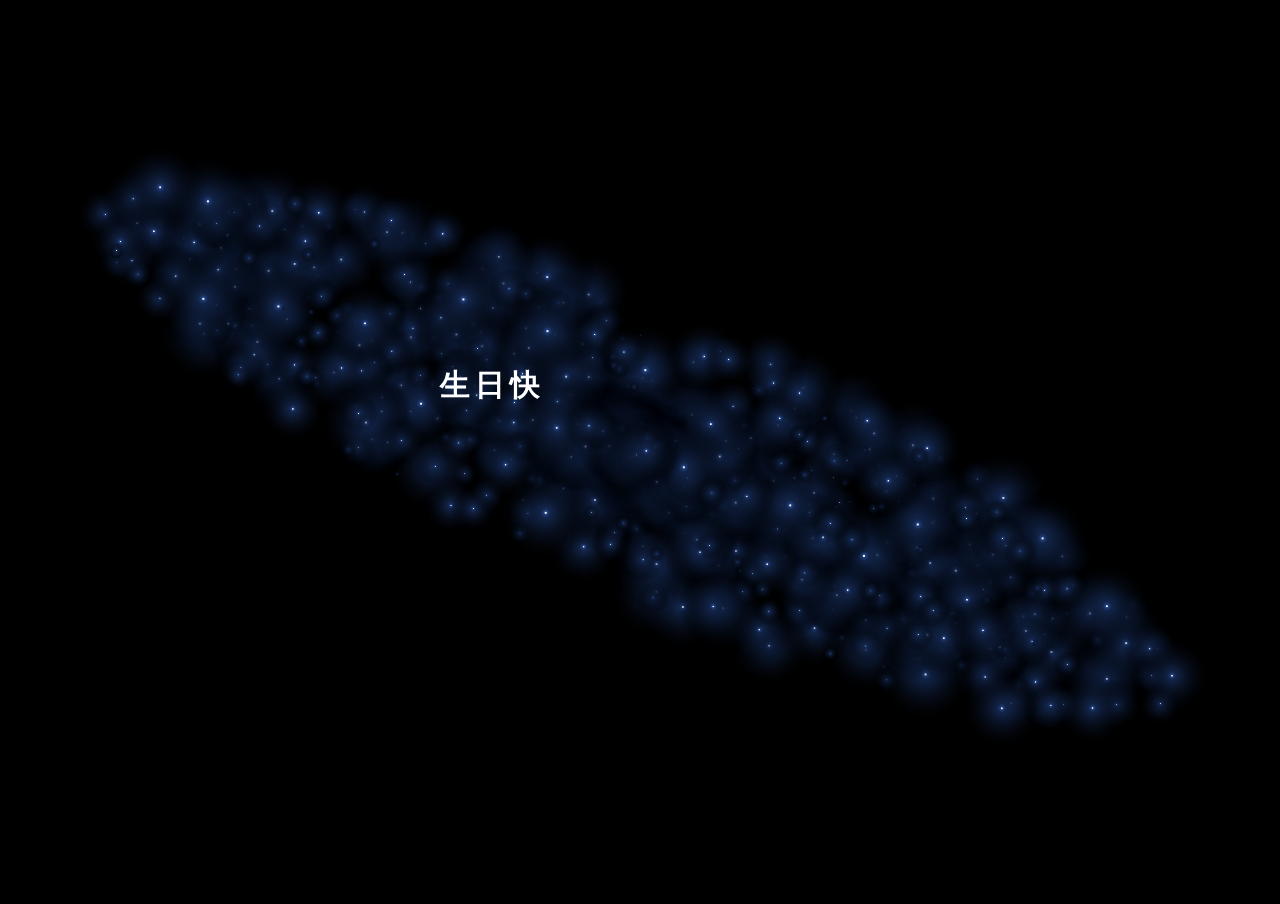
<file: 时光相册/星空.html>
<!DOCTYPE html>
<html lang="en">
<head>
    <meta charset="UTF-8">
    <title>星空</title>
    <link rel="stylesheet" href="./css/星空.css">
</head>
<body>
<div>
    <h1></h1>
    <canvas></canvas>
    <script>
        var canvas=document.querySelector("canvas");
        ctx=canvas.getContext("2d");
        w=canvas.width=window.innerWidth;
        h=canvas.height=window.innerHeight;
        var canvas2=document.createElement("canvas");
        ctx2=canvas2.getContext("2d");
        canvas2.width=100;
        canvas2.height=100;
        var a=canvas2.width/2;
        var grandient=ctx.createRadialGradient(a,a,0,a,a,a);
        grandient.addColorStop(0.025,'#fff');
        grandient.addColorStop(0.1, 'hsl(220,59%,18%)');
        grandient.addColorStop(0.025, 'hsl(220,60%,33%)');
        grandient.addColorStop(1,"transparent");
        ctx2.fillStyle=grandient;
        ctx2.beginPath();
        ctx2.arc(a,a,a,0,Math.PI*2);
        ctx2.fill();
        ctx2.closePath();
        var stars=[];
        var count=0;
        function Star(){
            this.pos=Math.floor(Math.random()* w/2-100);
            this.r=Math.floor(Math.random()*100);
            this.dx=w/2;
            this.dy=h/2;
            this.rand=Math.floor(Math.random()*360);
            this.speed=this.pos/100000;
            stars[count]=this;
            count ++;
        }
        Star.prototype.draw=function(){
            var x=Math.sin(this.rand+1)* this.pos+this.dx;
            y=Math.cos(this.rand)*this.pos/2+this.dy;
            ctx.drawImage(canvas2,x-this.r/2,y-this.r/2,this.r,this.r);
            this.rand=this.rand+this.speed;
        }
        for(var i=0;i<1000;i++){
            new Star();
        }
        function anmit(){
            ctx.clearRect(0,0,w,h);
            for(var i=0;i<stars.length;i++){
                stars[i].draw();
            }
            requestAnimationFrame(anmit);
        }
        anmit();
        var oH=document.getElementsByTagName("h1")[0];
        var arr=["生日快乐，宝贝！"],
            index=0,
            arrLen=arr.length,
            strLen=arr[0].length;
        pos=0,
            row=0,
            str="",
            timer=null;
        function print() {
            while(row<index){
                str=str+arr[row]+"<br>";
                row++;
            }
            oH.innerHTML=str+arr[index].substring(0,pos);
            if(pos==strLen){
                index++;
                pos =0;
                if(index<arr.length){
                    strLen=arr[index].length;
                    timer=setTimeout(print,250);
                }
            }else{
                pos++;
                timer=setTimeout(print,250);
            }
        }
        setTimeout(print,250);
    </script>

</div>
</body>
</html>
</file>
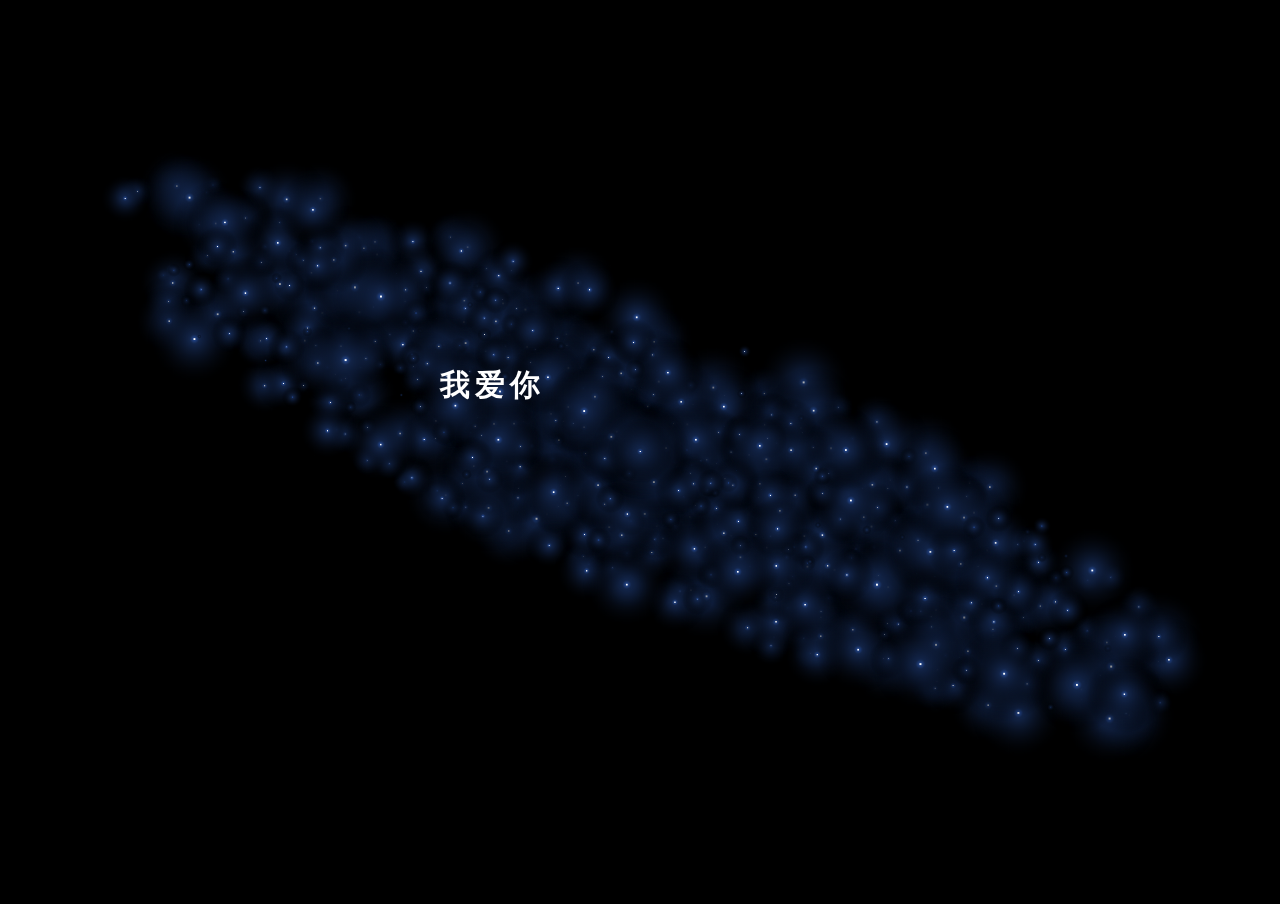
<file: 时光相册/星空2.html>
<!DOCTYPE html>
<html lang="en">
<head>
    <meta charset="UTF-8">
    <title>星空</title>
    <link rel="stylesheet" href="./css/星空.css">
</head>
<body>
<div>
    <h1></h1>
    <canvas></canvas>
    <script>
        var canvas=document.querySelector("canvas");
        ctx=canvas.getContext("2d");
        w=canvas.width=window.innerWidth;
        h=canvas.height=window.innerHeight;
        var canvas2=document.createElement("canvas");
        ctx2=canvas2.getContext("2d");
        canvas2.width=100;
        canvas2.height=100;
        var a=canvas2.width/2;
        var grandient=ctx.createRadialGradient(a,a,0,a,a,a);
        grandient.addColorStop(0.025,'#fff');
        grandient.addColorStop(0.1, 'hsl(220,59%,18%)');
        grandient.addColorStop(0.025, 'hsl(220,60%,33%)');
        grandient.addColorStop(1,"transparent");
        ctx2.fillStyle=grandient;
        ctx2.beginPath();
        ctx2.arc(a,a,a,0,Math.PI*2);
        ctx2.fill();
        ctx2.closePath();
        var stars=[];
        var count=0;
        function Star(){
            this.pos=Math.floor(Math.random()* w/2-100);
            this.r=Math.floor(Math.random()*100);
            this.dx=w/2;
            this.dy=h/2;
            this.rand=Math.floor(Math.random()*360);
            this.speed=this.pos/100000;
            stars[count]=this;
            count ++;
        }
        Star.prototype.draw=function(){
            var x=Math.sin(this.rand+1)* this.pos+this.dx;
            y=Math.cos(this.rand)*this.pos/2+this.dy;
            ctx.drawImage(canvas2,x-this.r/2,y-this.r/2,this.r,this.r);
            this.rand=this.rand+this.speed;
        }
        for(var i=0;i<1000;i++){
            new Star();
        }
        function anmit(){
            ctx.clearRect(0,0,w,h);
            for(var i=0;i<stars.length;i++){
                stars[i].draw();
            }
            requestAnimationFrame(anmit);
        }
        anmit();
        var oH=document.getElementsByTagName("h1")[0];
        var arr=["我爱你，永恒的爱！希望你开心。希望你快乐，希望我们白头偕老！！！"],
            index=0,
            arrLen=arr.length,
            strLen=arr[0].length;
        pos=0,
            row=0,
            str="",
            timer=null;
        function print() {
            while(row<index){
                str=str+arr[row]+"<br>";
                row++;
            }
            oH.innerHTML=str+arr[index].substring(0,pos);
            if(pos==strLen){
                index++;
                pos =0;
                if(index<arr.length){
                    strLen=arr[index].length;
                    timer=setTimeout(print,250);
                }
            }else{
                pos++;
                timer=setTimeout(print,250);
            }
        }
        setTimeout(print,250);
    </script>

</div>
</body>
</html>
</file>
<file: 时光相册/css/星空.css>
*{
    margin: 0;
    padding: 0;
}
body{
    overflow: hidden;
    background-color: #000;
}
h1{
    position: absolute;
    line-height: 50px;
    letter-spacing: 5px;
    color: #fff;
    width: 300px;
    top: 40%;
    left: 50%;
    margin-left: -200px;
    font-size: 30px;
}
</file>
